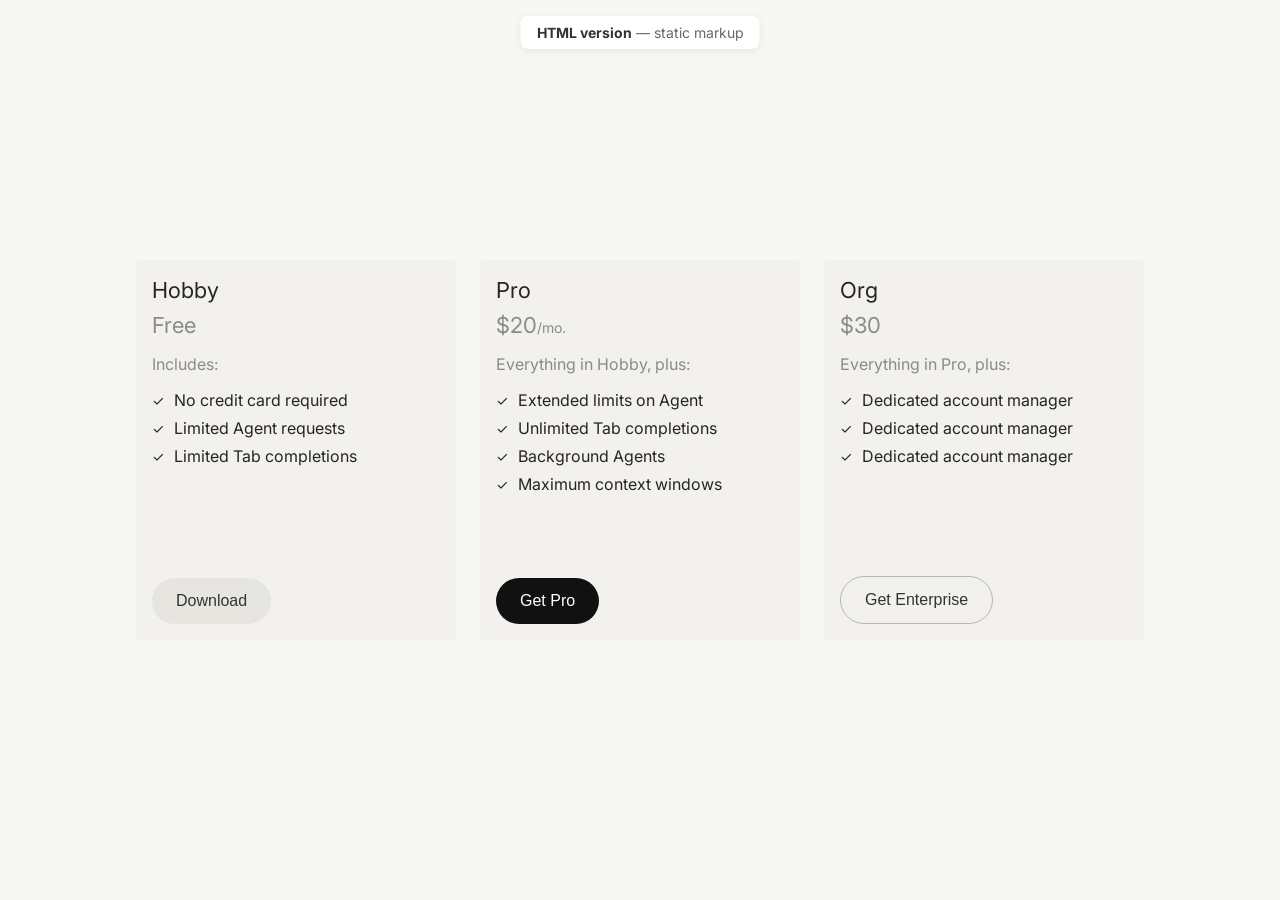
<file: index.html>
<!DOCTYPE html>
<html lang="en">
<head>
    <!-- Basic page setup and responsive behavior -->
    <meta charset="UTF-8">
    <meta name="viewport" content="width=device-width, initial-scale=1.0">
    <title>Pricing Plans — HTML version</title>

    <!-- Typography: Inter font from Google Fonts -->
    <link rel="preconnect" href="https://fonts.googleapis.com">
    <link rel="preconnect" href="https://fonts.gstatic.com" crossorigin>
    <link href="https://fonts.googleapis.com/css2?family=Inter:wght@400;500;600;700&display=swap" rel="stylesheet">

    <!-- Project stylesheet -->
    <link rel="stylesheet" href="styles.css">
</head>
<body>
    <!-- Small top label indicating this is static HTML -->
    <p class="page-label"><strong>HTML version</strong> — static markup</p>

    <!-- Pricing cards wrapper (Hobby + Pro + Enterprise) -->
    <div class="cards-container">
        <!-- Card 1: Hobby plan -->
        <div class="card">
            <div class="card-top">
                <!-- Plan name and price -->
                <h3 class="card-title">Hobby</h3>
                <p class="card-price">
                    <span class="card-price-amount">Free</span>
                </p>

                <!-- Plan features list -->
                <div class="card-content">
                    <p class="includes-text">Includes:</p>
                    <ul class="features-list">
                        <li>
                            <span class="checkmark">✓</span>
                            No credit card required
                        </li>
                        <li>
                            <span class="checkmark">✓</span>
                            Limited Agent requests
                        </li>
                        <li>
                            <span class="checkmark">✓</span>
                            Limited Tab completions
                        </li>
                    </ul>
                </div>
            </div>

            <!-- Card call-to-action -->
            <button class="download-button secondary">Download</button>
        </div>

        <!-- Card 2: Pro plan -->
        <div class="card">
            <div class="card-top">
                <!-- Plan name and monthly pricing -->
                <h3 class="card-title">Pro</h3>
                <p class="card-price">
                    <span class="card-price-amount">$20</span>
                    <span class="card-price-period">/mo.</span>
                </p>

                <!-- Plan features list (includes Hobby features + extras) -->
                <div class="card-content">
                    <p class="includes-text">Everything in Hobby, plus:</p>
                    <ul class="features-list">
                        <li>
                            <span class="checkmark">✓</span>
                            Extended limits on Agent
                        </li>
                        <li>
                            <span class="checkmark">✓</span>
                            Unlimited Tab completions
                        </li>
                        <li>
                            <span class="checkmark">✓</span>
                            Background Agents
                        </li>
                        <li>
                            <span class="checkmark">✓</span>
                            Maximum context windows
                        </li>
                    </ul>
                </div>
            </div>

            <!-- Primary call-to-action -->
            <button class="download-button primary">Get Pro</button>
        </div>
         <!-- Card 3: Enterprise plan -->
        <div class="card">
            <div class="card-top">
                <h3 class="card-title">Org</h3>
                <p class="card-price">
                    <span class="card-price-amount">$30</span>
                </p>
                <div class="card-content">
                    <p class="includes-text">Everything in Pro, plus:</p>
                    <ul class="features-list">
                        <li>
                            <span class="checkmark">✓</span>
                            Dedicated account manager
                        </li>
                        <li>
                            <span class="checkmark">✓</span>
                            Dedicated account manager
                        </li>
                        <li>
                            <span class="checkmark">✓</span>
                            Dedicated account manager
                        </li>
                    </ul>
                </div>
            </div>
            <button class="download-button tertiary">Get Enterprise</button>
        </div>
    </div>
</body>
</html>
</file>
<file: styles.css>
/* =========================
   Base reset
   - Keeps spacing predictable across browsers
   ========================= */
* {
    margin: 0;
    padding: 0;
    box-sizing: border-box;
}

/* =========================
   Page layout
   - Centers pricing section on the screen
   ========================= */
body {
    font-family: 'Inter', -apple-system, BlinkMacSystemFont, 'Segoe UI', Roboto, sans-serif;
    background-color: #f7f7f4;
    display: flex;
    justify-content: center;
    align-items: center;
    min-height: 100vh;
    padding: 20px;
}

/* =========================
   Cards wrapper
   - Horizontal row for both plan cards
   ========================= */
.cards-container {
    display: flex;
    flex-direction: row;
    gap: 24px;
    flex-wrap: nowrap;
    justify-content: center;
    align-items: flex-start;
}

/* =========================
   Card shell
   - Shared container style for each plan
   ========================= */
.card {
    display: flex;
    flex-direction: column;
    min-height: 380px;
    background-color: #f2f1ed;
    border-radius: 4px;
    padding: 16px;
    width: 320px;
    flex-shrink: 0;
}

/* Upper content area inside each card */
.card-top {
    display: flex;
    flex-direction: column;
}

/* Plan name (Hobby / Pro) */
.card-title {
    font-size: 22px;
    line-height: 28px;
    font-weight: 400;
    color: #26251e;
    margin-bottom: 8px;
}

/* Price row (amount + optional period) */
.card-price {
    font-size: 20px;
    color: rgba(38, 37, 30, 0.5);
    display: inline-flex;
    align-items: baseline;
}

/* Main price value (Free / $20) */
.card-price-amount {
    font-size: 22px;
    font-weight: 400;
    color: rgba(38, 37, 30, 0.5);
}

/* Price suffix (e.g. /mo.) */
.card-price-period {
    font-size: 14px;
    color: rgba(38, 37, 30, 0.5);
}

/* Block containing the includes text + features list */
.card-content {
    margin-bottom: 32px;
}

/* Intro line before feature bullets */
.includes-text {
    font-size: 16px;
    color: rgba(38, 37, 30, 0.5);
    margin: 16px 0px;
}

/* Removes default browser bullets from list */
.features-list {
    list-style: none;
    padding: 0;
}

/* Single feature row */
.features-list li {
    display: flex;
    align-items: center;
    margin-bottom: 8px;
    font-size: 16px;
    color: #26251e;
}

/* Checkmark icon before each feature */
.checkmark {
    color: #26251e;
    font-size: 14px;
    margin-right: 10px;
    font-weight: 400;
}

/* Shared button styles (both card buttons) */
.download-button {
    margin-top: auto;
    width: fit-content;
    background-color: #e6e5e0;
    border: none;
    border-radius: 999px;
    padding: 14px 24px;
    font-size: 16px;
    font-weight: 500;
    color: #333;
    cursor: pointer;
    transition: background-color 0.2s ease;
}

/* Secondary button hover state */
.download-button:hover {
    background-color: #D8D6CE;
}

/* Secondary button pressed state */
.download-button:active {
    background-color: #D8D6CE;
}

/* Primary CTA variant (Pro card) */
.download-button.primary {
    background-color: #111;
    color: #fff;
}

/* Primary button hover state */
.download-button.primary:hover {
    background-color: #333;
}

/* Primary button pressed state */
.download-button.primary:active {
    background-color: #333;
}

/* Tertiary CTA variant (same as secondary, no fill) */
.download-button.tertiary {
    background-color: transparent;
    color: #333;
    border: 1px solid rgba(51, 51, 51, 0.3);
}

/* Tertiary button hover state */
.download-button.tertiary:hover {
    background-color: transparent;
}

/* Tertiary button pressed state */
.download-button.tertiary:active {
    background-color: transparent;
}

/* Floating label at top of page */
.page-label {
    position: fixed;
    top: 16px;
    left: 50%;
    transform: translateX(-50%);
    font-size: 14px;
    color: #666;
    background: #fff;
    padding: 8px 16px;
    border-radius: 8px;
    box-shadow: 0 2px 8px rgba(0,0,0,0.08);
}

/* Emphasized text inside page label */
.page-label strong {
    color: #333;
}
</file>
